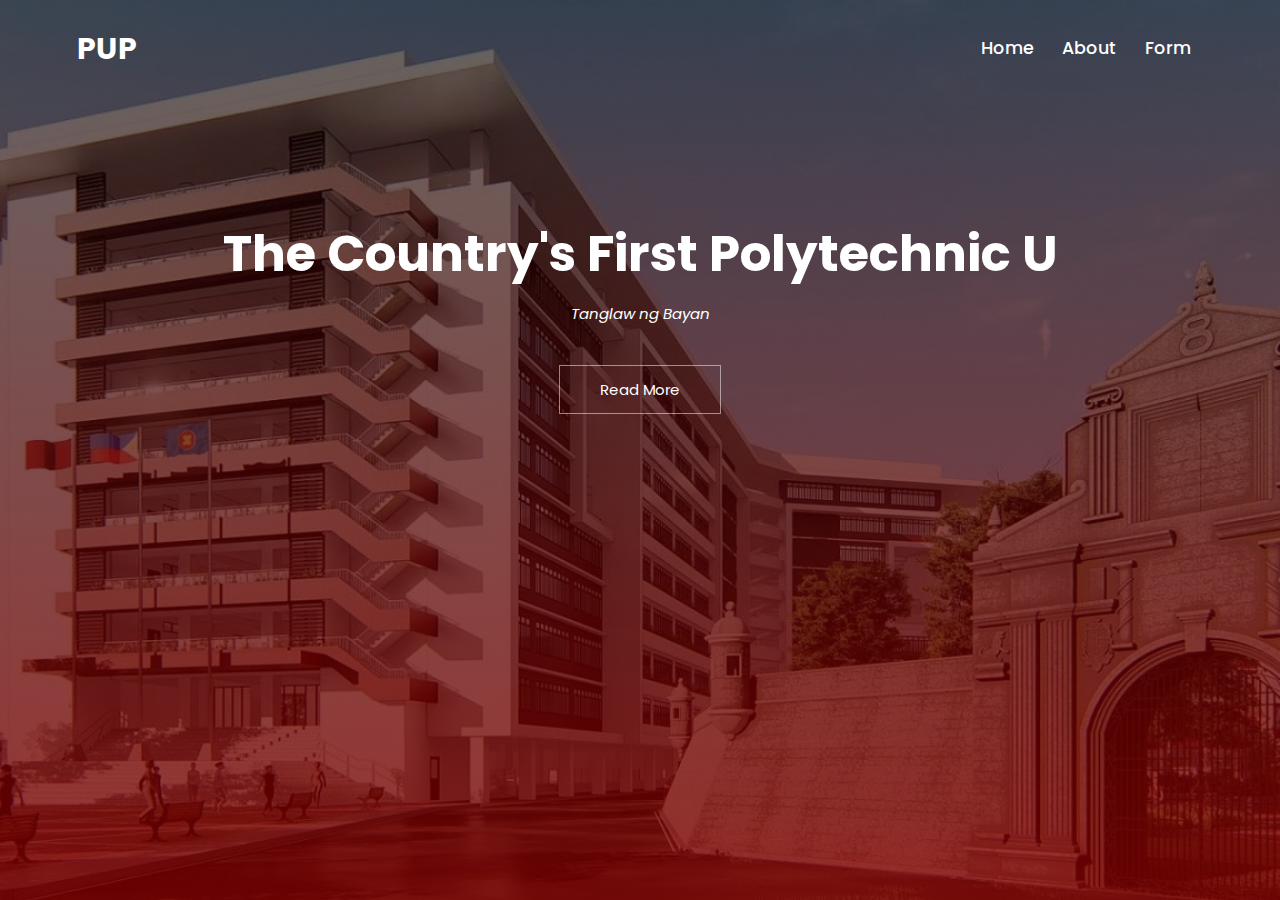
<file: index.html>
<!DOCTYPE html>
<html>
    <head>
        <meta name="viewport" content="with=device-width, initial-scale=1.0">
        <title>PUP</title>
        <link rel="preconnect" href="https://fonts.googleapis.com">
        <link rel="preconnect" href="https://fonts.gstatic.com" crossorigin>
        <link href="https://fonts.googleapis.com/css2?family=Poppins:wght@100;200;300;400;600;700&display=swap" rel="stylesheet">
        <link rel="stylesheet" href="https://cdnjs.cloudflare.com/ajax/libs/font-awesome/6.5.1/css/all.min.css" integrity="sha512-DTOQO9RWCH3ppGqcWaEA1BIZOC6xxalwEsw9c2QQeAIftl+Vegovlnee1c9QX4TctnWMn13TZye+giMm8e2LwA==" crossorigin="anonymous" referrerpolicy="no-referrer" />
        <link rel="stylesheet" href="styles.css">
    </head>

    <body>
        <!---NavBar and Home Page-->
        <section class="header">
            <nav>
                <a href="index.html">PUP</a>
                <div class="nav-links" id="navLinks">
                    <i class="fa fa-x" onclick="hideMenu()"></i>
                    <ul>
                        <li><a href="index.html">Home</a></li>
                        <li><a href="about.html">About</a></li>
                        <li><a href="form.html">Form</a></li>
                    </ul>
                </div>
                <i class="fa fa-bars" onclick="showMenu()"></i>
            </nav>

            <div class="text-box">
                <h1>The Country's First Polytechnic U</h1>
                <p>Tanglaw ng Bayan</p>
                <a href="about.html" class="hero-btn">Read More</a>
            </div>
        </section>

        <!---Java Script for Toggle Menu--->
        <script>
            var navLinks = document.getElementById("navLinks");

            function showMenu() {
                navLinks.style.right = "0";
            }

            function hideMenu() {
                navLinks.style.right = "-200px";
            }
        </script>
    </body>
</html>
</file>
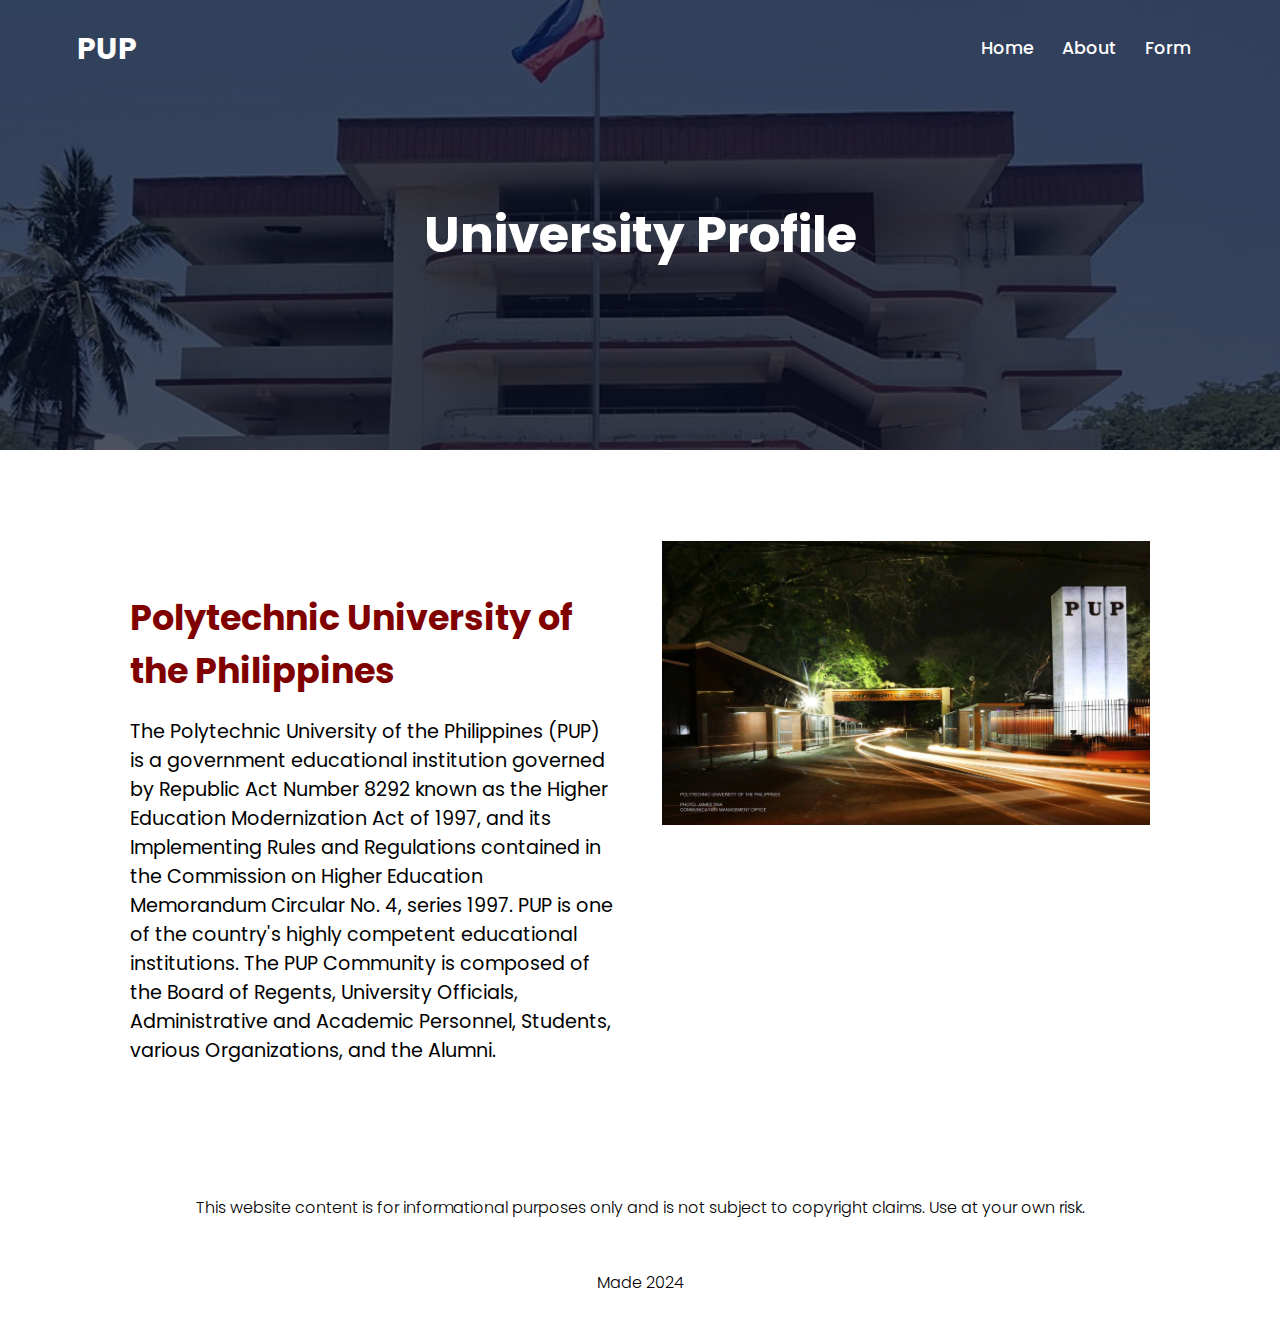
<file: about.html>
<!DOCTYPE html>
<html>
    <head>
        <meta name="viewport" content="with=device-width, initial-scale=1.0">
        <title>PUP</title>
        <link rel="preconnect" href="https://fonts.googleapis.com">
        <link rel="preconnect" href="https://fonts.gstatic.com" crossorigin>
        <link href="https://fonts.googleapis.com/css2?family=Poppins:wght@100;200;300;400;600;700&display=swap" rel="stylesheet">
        <link rel="stylesheet" href="https://cdnjs.cloudflare.com/ajax/libs/font-awesome/6.5.1/css/all.min.css" integrity="sha512-DTOQO9RWCH3ppGqcWaEA1BIZOC6xxalwEsw9c2QQeAIftl+Vegovlnee1c9QX4TctnWMn13TZye+giMm8e2LwA==" crossorigin="anonymous" referrerpolicy="no-referrer" />
        <link rel="stylesheet" href="styles.css">
    </head>

    <body>
        <!---NavBar and Home Page-->
        <section class="sub-header">
            <nav>
                <a href="index.html">PUP</a>
                <div class="nav-links" id="navLinks">
                    <i class="fa fa-x" onclick="hideMenu()"></i>
                    <ul>
                        <li><a href="index.html">Home</a></li>
                        <li><a href="about.html">About</a></li>
                        <li><a href="form.html">Form</a></li>
                    </ul>
                </div>
                <i class="fa fa-bars" onclick="showMenu()"></i>
            </nav>
            <h1>University Profile</h1>
        </section>

        <!---About Us Content--->
        <section class="about">
            <div class="row">
                <div class="about-col">
                    <h1>Polytechnic University of the Philippines</h1>
                    <p>The Polytechnic University of the Philippines (PUP) is a government educational institution governed by Republic Act Number 8292 known as the Higher Education Modernization Act of 1997, and its Implementing Rules and Regulations contained in the Commission on Higher Education Memorandum Circular No. 4, series 1997. PUP is one of the country's highly competent educational institutions. The PUP Community is composed of the Board of Regents, University Officials, Administrative and Academic Personnel, Students, various Organizations, and the Alumni.</p>
                </div>

                <div class="about-col">
                    <img src="about.jpg">
                </div>
            </div>
        </section>

        <!---Footer--->
        <section class="footer">
            <p>This website content is for informational purposes only and is not subject to copyright claims. Use at your own risk.</p>
            <br><br>    <p>Made <i class="fa fa-at"></i> 2024</p>
        </section>


        <!---Java Script for Toggle Menu--->
        <script>
            var navLinks = document.getElementById("navLinks");

            function showMenu() {
                navLinks.style.right = "0";
            }

            function hideMenu() {
                navLinks.style.right = "-200px";
            }
        </script>
    </body>
</html>
</file>
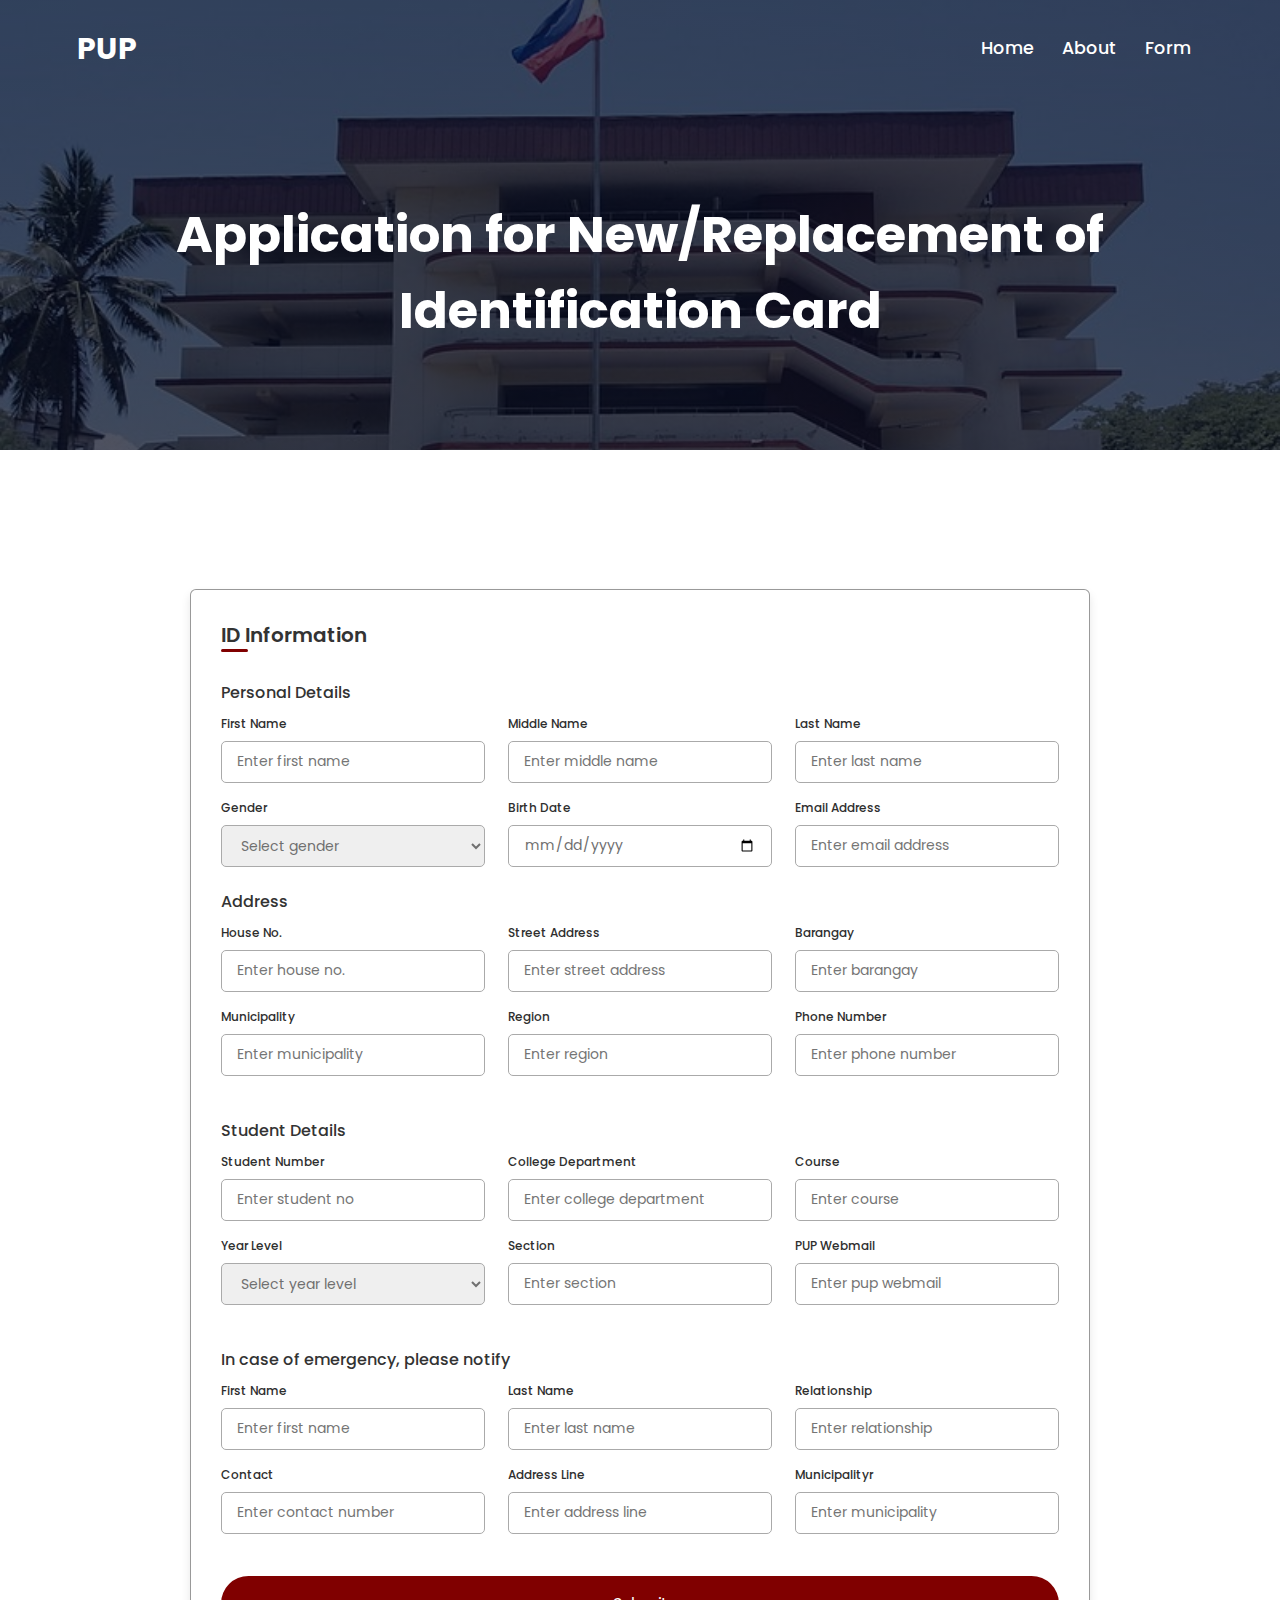
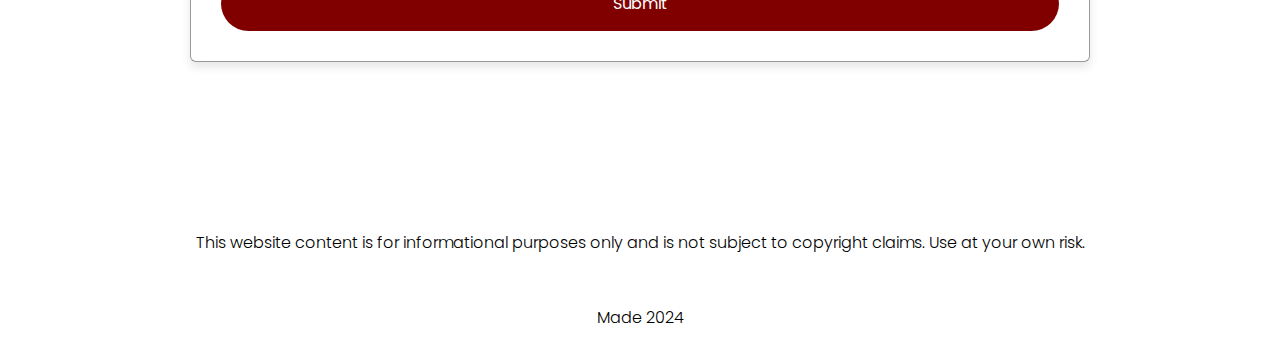
<file: form.html>
<!DOCTYPE html>
<html>
    <head>
        <meta name="viewport" content="with=device-width, initial-scale=1.0">
        <title>PUP</title>
        <link rel="preconnect" href="https://fonts.googleapis.com">
        <link rel="preconnect" href="https://fonts.gstatic.com" crossorigin>
        <link href="https://fonts.googleapis.com/css2?family=Poppins:wght@100;200;300;400;600;700&display=swap" rel="stylesheet">
        <link rel="stylesheet" href="https://cdnjs.cloudflare.com/ajax/libs/font-awesome/6.5.1/css/all.min.css" integrity="sha512-DTOQO9RWCH3ppGqcWaEA1BIZOC6xxalwEsw9c2QQeAIftl+Vegovlnee1c9QX4TctnWMn13TZye+giMm8e2LwA==" crossorigin="anonymous" referrerpolicy="no-referrer" />
        <link rel="stylesheet" href="styles.css">
        <script src="script.js"></script>
    </head>

    <body>
        <!---NavBar and Home Page-->
        <section class="sub-header">
            <nav>
                <a href="index.html">PUP</a>
                <div class="nav-links" id="navLinks">
                    <i class="fa fa-x" onclick="hideMenu()"></i>
                    <ul>
                        <li><a href="index.html">Home</a></li>
                        <li><a href="about.html">About</a></li>
                        <li><a href="form.html">Form</a></li>
                    </ul>
                </div>
                <i class="fa fa-bars" onclick="showMenu()"></i>
            </nav>
            <h1>Application for New/Replacement of Identification Card</h1>
        </section>

        <!---Form--->
        <section class="form-box">
            <div class="container">
                <header>ID Information</header>

                <form action="https://script.google.com/macros/s/AKfycbysMpElUB-oF63z-D8nJMwPOrsNNWP7j2yxYSAAGcWWVk5RpDpnA6oER1CbqbM2bt1cCQ/exec" method="post" id="form">

                    <div class="form">
                        <!--Information-->
                        <div class="details personal">
                            <span class="title">Personal Details</span>

                            <div class="fields">
                                <div class="input-field">
                                    <label for="fname">First Name</label>
                                    <input type="text" id="fname" name="First Name" placeholder="Enter first name" required>
                                    <div class="error"></div>
                                </div>

                                <div class="input-field">
                                    <label for="mname">Middle Name</label>
                                    <input type="text" id="mname" name="Middle Name" placeholder="Enter middle name" required>
                                    <div class="error"></div>
                                </div>

                                <div class="input-field">
                                    <label for="lname">Last Name</label>
                                    <input type="text" id="lname" name="Last Name" placeholder="Enter last name" required>
                                    <div class="error"></div>
                                </div>

                                <div class="input-field">
                                    <label for="gender">Gender</label>
                                    <select name="Gender" id="gender" required>
                                        <option hidden>Select gender</option>
                                        <option value="Male">Male</option>
                                        <option value="Female">Female</option>
                                        <option value="Other">Other</option>
                                    </select>
                                    <div class="error"></div>
                                </div>

                                <div class="input-field">
                                    <label for="bday">Birth Date</label>
                                    <input type="date" id="bday" name="Birth Date" placeholder="Enter birthdate" required>
                                    <div class="error"></div>
                                </div>

                                <div class="input-field">
                                    <label for="email">Email Address</label>
                                    <input type="email" id="email" name="Email" placeholder="Enter email address" required>
                                    <div class="error"></div>
                                    <div class="error"></div>
                                </div>
                            </div>
                        </div>

                        <!--Address-->
                        <div class="details address">
                            <span class="title">Address</span>

                            <div class="fields">
                                <div class="input-field">
                                    <label for="add">House No.</label>
                                    <input type="text" id="add" name="House No." placeholder="Enter house no." required>
                                    <div class="error"></div>
                                </div>

                                <div class="input-field">
                                    <label for="strt">Street Address</label>
                                    <input type="text" id="strt" name="Street" placeholder="Enter street address" required>
                                    <div class="error"></div>
                                </div>

                                <div class="input-field">
                                    <label for="brgy">Barangay</label>
                                    <input type="text" id="brgy" name="Barangay" placeholder="Enter barangay" required>
                                    <div class="error"></div>
                                </div>

                                <div class="input-field">
                                    <label for="city">Municipality</label>
                                    <input type="text" id="city" name="Municipality" placeholder="Enter municipality" required>
                                    <div class="error"></div>
                                </div>

                                <div class="input-field">
                                    <label for="region">Region</label>
                                    <input type="text" id="region" name="Region" placeholder="Enter region" required>
                                    <div class="error"></div>
                                </div>

                                <div class="input-field">
                                    <label for="contact">Phone Number</label>
                                    <input type="tel" id="contact" name="Phone Number" placeholder="Enter phone number" required>
                                    <div class="error"></div>
                                </div>
                            </div>
                        </div>
                    </div>

                    <div class="form">
                        <!--Information-->
                        <div class="details student">
                            <span class="title">Student Details</span>

                            <div class="fields">
                                <div class="input-field">
                                    <label for="studno">Student Number</label>
                                    <input type="text" id="studno" name="Student Number" placeholder="Enter student no" required>
                                    <div class="error"></div>
                                </div>

                                <div class="input-field">
                                    <label for="dept">College Department</label>
                                    <input type="text" id="dept" name="College Department" placeholder="Enter college department" required>
                                    <div class="error"></div>
                                </div>

                                <div class="input-field">
                                    <label for="course">Course</label>
                                    <input type="text" id="course" name="Course" placeholder="Enter course" required>
                                    <div class="error"></div>
                                </div>

                                <div class="input-field">
                                    <label for="year">Year Level</label>
                                    <select name="Year Level" id="year" required>
                                        <option hidden>Select year level</option>
                                        <option value="1">1</option>
                                        <option value="2">2</option>
                                        <option value="3">3</option>
                                        <option value="4">4</option>
                                    </select>
                                    <div class="error"></div>
                                </div>

                                <div class="input-field">
                                    <label for="section">Section</label>
                                    <input type="text" id="section" name="Section" placeholder="Enter section" required>
                                    <div class="error"></div>
                                </div>

                                <div class="input-field">
                                    <label for="webmail">PUP Webmail</label>
                                    <input type="email" id="email2" name="Webmail" placeholder="Enter pup webmail" required>
                                    <div class="error"></div>
                                </div>
                            </div>
                        </div>

                        <!--Guardian-->
                        <div class="details guardian">
                            <span class="title">In case of emergency, please notify</span>

                            <div class="fields">
                                <div class="input-field">
                                    <label for="gfname">First Name</label>
                                    <input type="text" id="gfname" name="Guardian First Name" placeholder="Enter first name" required>
                                    <div class="error"></div>
                                </div>

                                <div class="input-field">
                                    <label for="glname">Last Name</label>
                                    <input type="text" id="glname" name="Guardian Last Name" placeholder="Enter last name" required>
                                    <div class="error"></div>
                                </div>

                                <div class="input-field">
                                    <label for="relation">Relationship</label>
                                    <input type="text" id="relation" name="Relationship" placeholder="Enter relationship" required>
                                    <div class="error"></div>
                                </div>

                                <div class="input-field">
                                    <label for="contact2">Contact</label>
                                    <input type="tel" id="contact2" name="Contact Number" placeholder="Enter contact number" required>
                                    <div class="error"></div>
                                </div>

                                <div class="input-field">
                                    <label for="add2">Address Line</label>
                                    <input type="text" id="add2" name="Address Line" placeholder="Enter address line" required>
                                    <div class="error"></div>
                                </div>

                                <div class="input-field">
                                    <label for="city2">Municipalityr</label>
                                    <input type="tel" id="city2" name="City" placeholder="Enter municipality" required>
                                    <div class="error"></div>
                                </div>
                            </div>
                        </div>

                        <button type="submit">Submit</button>
                    </div>
                </form>
            </div>
        </section>

        <!---Footer--->
        <section class="footer">
            <p>This website content is for informational purposes only and is not subject to copyright claims. Use at your own risk.</p>
            <br><br>    <p>Made <i class="fa-regular fa-at"></i> 2024</p>
        </section>


        <!---Java Script for Toggle Menu--->
        <script>
            var navLinks = document.getElementById("navLinks");

            function showMenu() {
                navLinks.style.right = "0";
            }

            function hideMenu() {
                navLinks.style.right = "-200px";
            }
        </script>
    </body>
</html>
</file>
<file: styles.css>
* {
    margin: 0;
    padding: 0;
    box-sizing: border-box;
    font-family: 'Poppins', sans-serif;
}

/*---Home---*/

.header {
    min-height: 100vh;
    width: 100%;
    background-image: linear-gradient(to bottom, rgba(0, 0, 0, .6), rgba(128, 0, 0, .8)), url(bg.jpg);
    background-position: center;
    background-size: cover;
    position: relative;
}

nav {
    display: flex;
    padding: 2% 6%;
    justify-content: space-between;
    align-items: center;
}

nav a {
    color: #fff;
    text-decoration: none;
    font-size: 30px;
    font-weight: bold;
}

.nav-links {
    flex: 1;
    text-align: right;
}

.nav-links ul li {
    list-style: none;
    display: inline-block;
    padding: 8px 12px;
    position: relative;
}

.nav-links ul li a {
    color: #fff;
    text-decoration: none;
    font-size: 17.5px;
    font-weight: 500;
}

.nav-links ul li::after{
    content: '';
    width: 0;
    height: 2px;
    background: #fff;
    display: block;
    margin: auto;
    transition: 0.5s;
}

.nav-links ul li:hover::after {
    width: 100%;
}

.text-box {
    width: 90%;
    color: #fff;
    position: absolute;
    top: 35%;
    left: 50%;
    transform: translate(-50%, -50%);
    text-align: center;
}

.text-box h1 {
    font-size: 50px;
}

.text-box p {
    margin: 10px 0 40px;
    font-size: 15px;
    color: #fff;
    font-style: italic;
}

.hero-btn {
    display: inline-block;
    text-decoration: none;
    color: #fff;
    border: 1px solid rgba(255, 255, 255, .5);
    padding: 12px 40px;
    font-size: 15px;
    background: transparent;
    position: relative;
    cursor: pointer;
}

.hero-btn:hover {
    border: 1px solid rgba(255, 255, 255, .5);
    background: rgba(255, 255, 255, .5);
    color: #000;
    transition: 1s;
}

nav .fa {
    display: none;

}

@media(max-width: 700px) {
    .text-box h1 {
        font-size: 25px;
        text-decoration: none;
    }

    .nav-links ul li {
        display: block;
    }

    .nav-links {
        position: absolute;
        background: maroon;
        height: 100vh;
        width: 200px;
        top: 0;
        right: -200px;
        text-align: left;
        z-index: 2;
        transition: 1s;
    }

    nav .fa {
        display: block;
        color: #fff;
        margin: 10px;
        font-size: 18px;
        cursor: pointer;
    }

    .nav-links ul {
        padding: 30px;
    }
}

/*-----About-----*/

.sub-header {
    height: 50vh;
    width: 100%;
    background-image: linear-gradient(rgba(4, 9, 30, .7), rgba(4, 9, 30, .7)), url(banner.jpg);
    background-position: center;
    background-size: cover;
    text-align: center;
    color: #fff;
}

.sub-header h1 {
    margin-top: 100px;
    font-size: 50px;
}

.about {
    width: 80%;
    margin: auto;
    padding-top: 10px;
    padding-bottom: 50px;
}

.about-col {
    flex-basis: 48%;
    padding: 30px 2px;
}

.about-col img {
    width: 100%;
}

.about-col h1 {
    padding-top: 50px;
    color: maroon;
    font-size: 35px;
}

.about-col p {
     padding: 20px 0px;
     font-size: 1.2rem;
}

.row {
    margin-top: 5%;
    display: flex;
    justify-content: space-between;
}

.footer {
    width: 100%;
    text-align: center;
    padding: 30px 0;
    font-weight: 300;
}

@media(max-width: 700px) {
    .row {
        flex-direction: column;
    }

    .sub-header h1 {
        font-size: 25px;
        text-decoration: none;
    }
}

/*--Form--*/

.form-box {
    min-height: 150vh;
    display: flex;
    align-items: center;
    justify-content: center;
}

.container {
    position: relative;
    max-width: 900px;
    width: 100%;
    border: 1px solid rgba(0, 0, 0, .4);
    border-radius: 6px;
    padding: 30px;
    margin: 10px 15px;
    background-color: #fff;
    box-shadow: 0 5px 10px rgba(0, 0, 0, .1);
}

.container header {
    position: relative;
    font-size: 20px;
    font-weight: 600;
    color: #333;
}

.container header::before {
    content: "";
    position: absolute;
    left: 0;
    bottom: -2px;
    height: 3px;
    width: 27px;
    border-radius: 8px;
    background-color: maroon;
}

.container form {
    position: relative;
    margin-top: 16px;
    min-height: 490px;
    background-color: #fff;
}

.container form .details {
    margin-top: 30px;
}

.container form .details.address {
    margin-top: 10px;
}

.container form .title {
    display: block;
    margin-bottom: 8px;
    font-size: 16px;
    font-weight: 500;
    margin: 6px 0;
    color: #333;
}

.container form .fields {
    display: flex;
    align-items: center;
    justify-content: space-between;
    flex-wrap: wrap;
}

form .fields .input-field {
    display: flex;
    width: calc(100% / 3 - 15px);
    flex-direction: column;
    margin: 4px 0;
}

.input-field label {
    font-size: 12px;
    font-weight: 500;
    color: #2e2e2e;
}

.input-field input, select {
    outline: none;
    font-size: 14px;
    font-weight: 400;
    color: #333;
    border-radius: 5px;
    border: 1px solid #aaa;
    padding: 0 15px;
    height: 42px;
    margin: 8px 0;
}

.input-field input:is(:focus, :valid) {
    box-shadow: 0 3px 6px rgba(0, 0, 0, .13);
}

.input-field input[type="date"], select {
    color: #707070;
}

.input-field input[type="date"]:valid {
    color: #333;
}

.input-field.success input {
    border-color: #09c372;
}

.input-field.error input {
    border-color: #ff3860;
}

.form button {
    height: 55px;
    width: 100%;
    color: white;
    font-size: 1rem;
    font-weight: 400;
    margin-top: 30px;
    border: none;
    border-radius: 50px;
    cursor: pointer;
    transition: all 0.2s ease;
    background: rgba(128, 0, 0);
}

.form button:hover {
    background: #510400;
  }

@media(max-width: 750px) {
    .sub-header h1 {
        font-size: 25px;
        text-decoration: none;
    }

    .container form {
        overflow-y: scroll;
    }

    .container form::-webkit-scrollbar{
        display: none;
    }

    form .fields .input-field {
        width: calc(100% / 2 - 15px);
    }
}

@media(max-width: 550px) {
    form .fields .input-field {
        width: 100%;
    }
}
</file>
